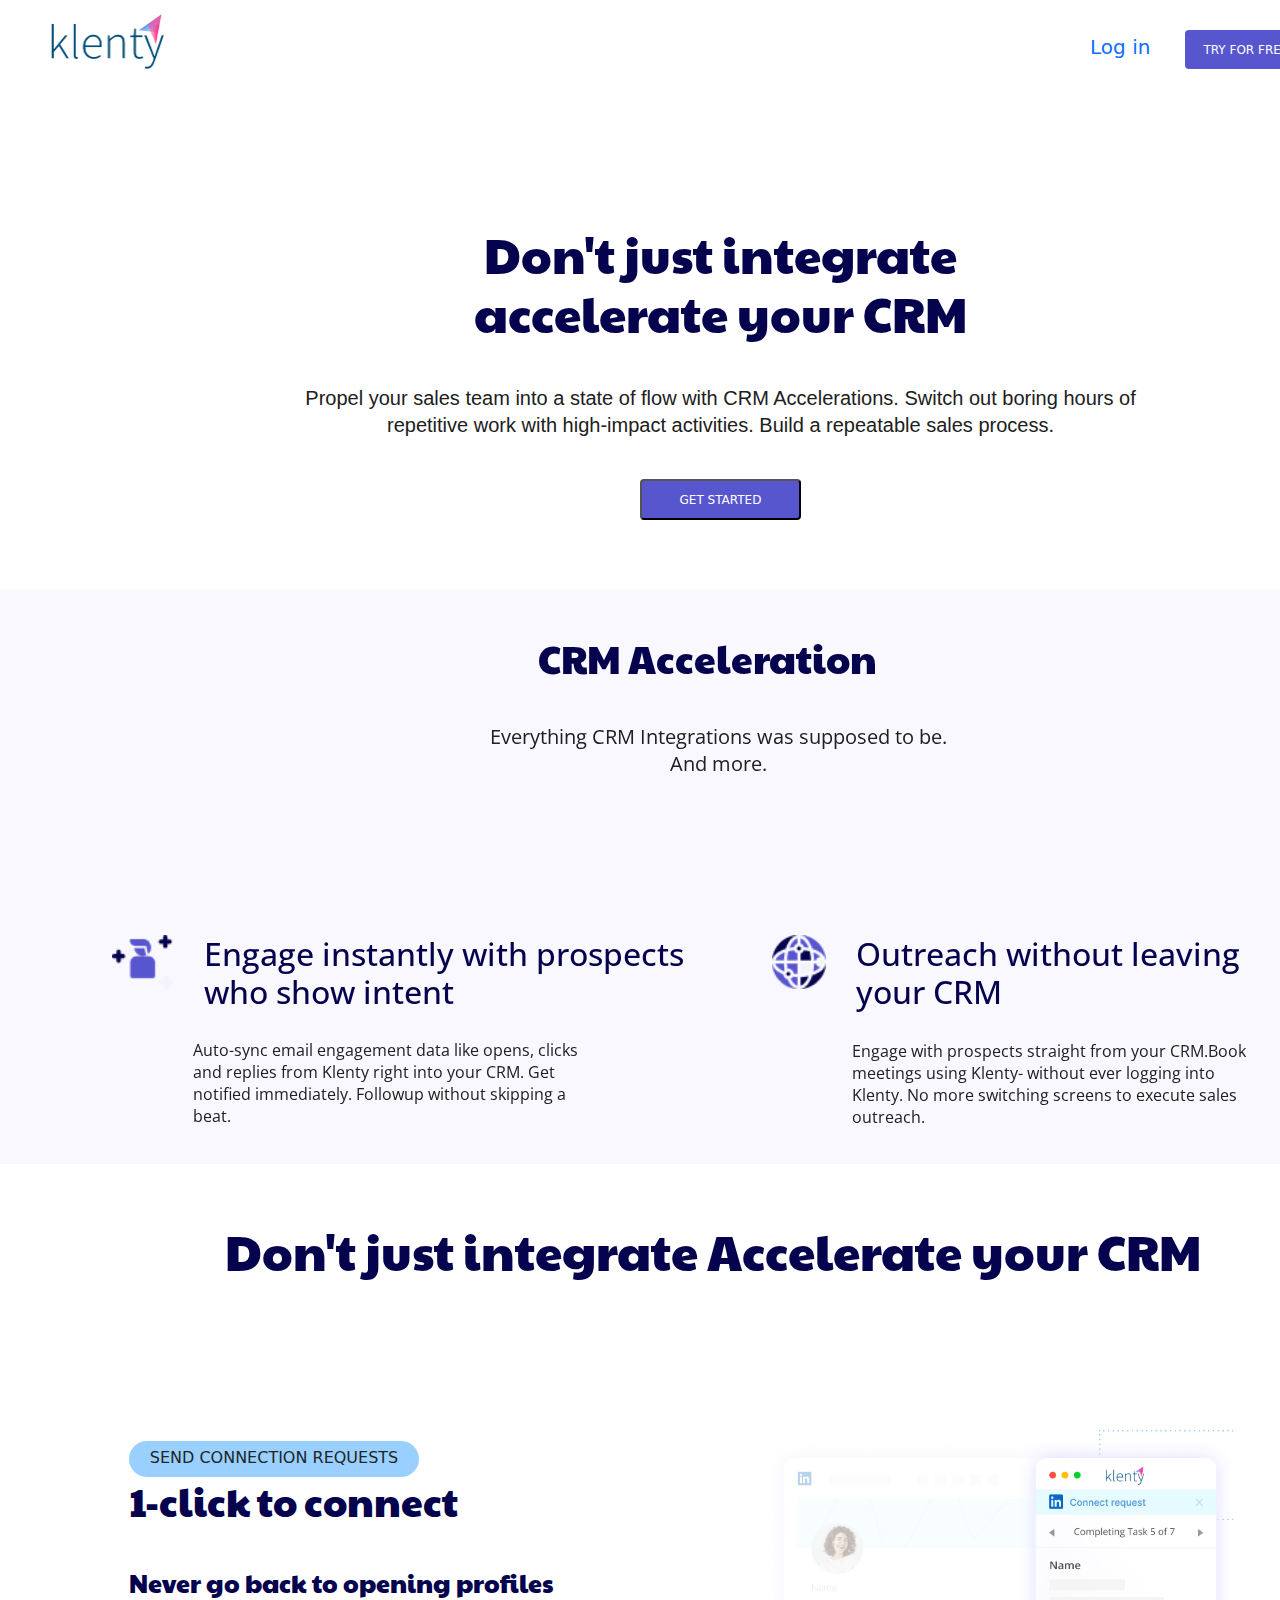
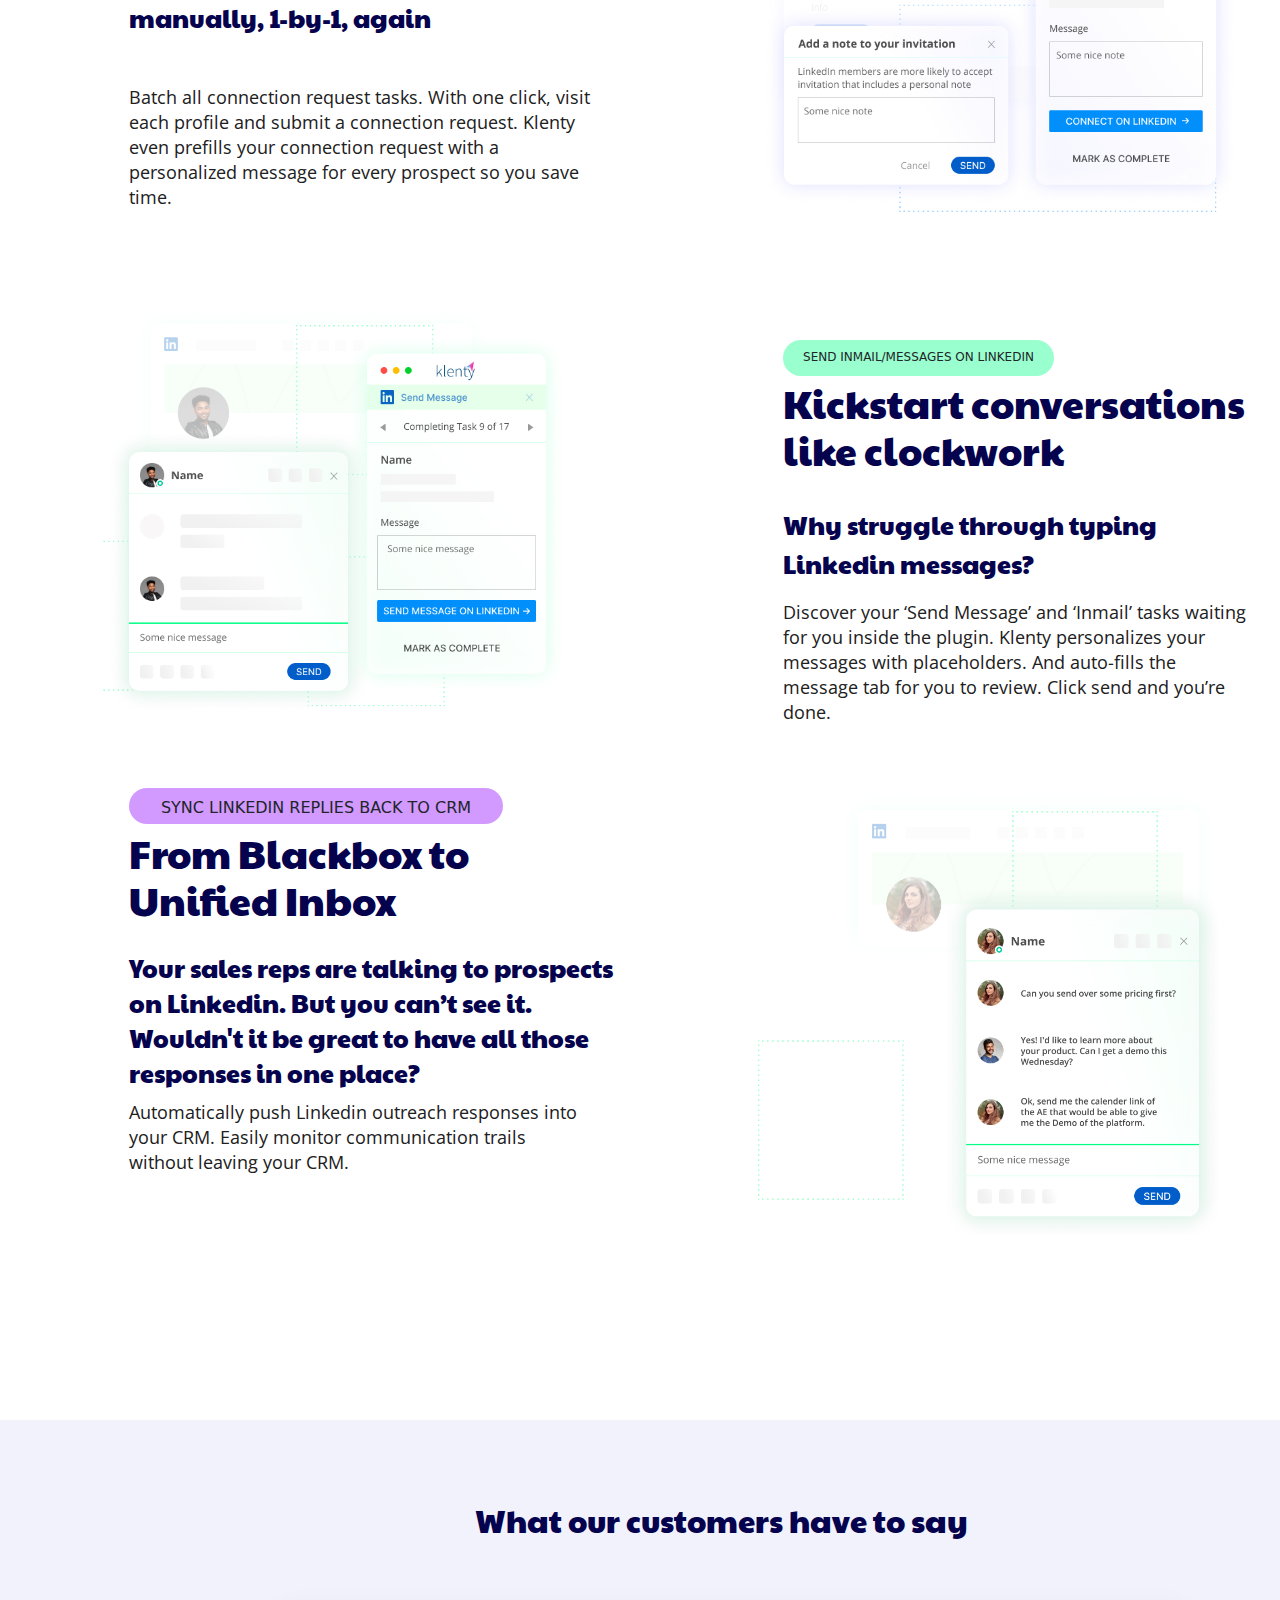
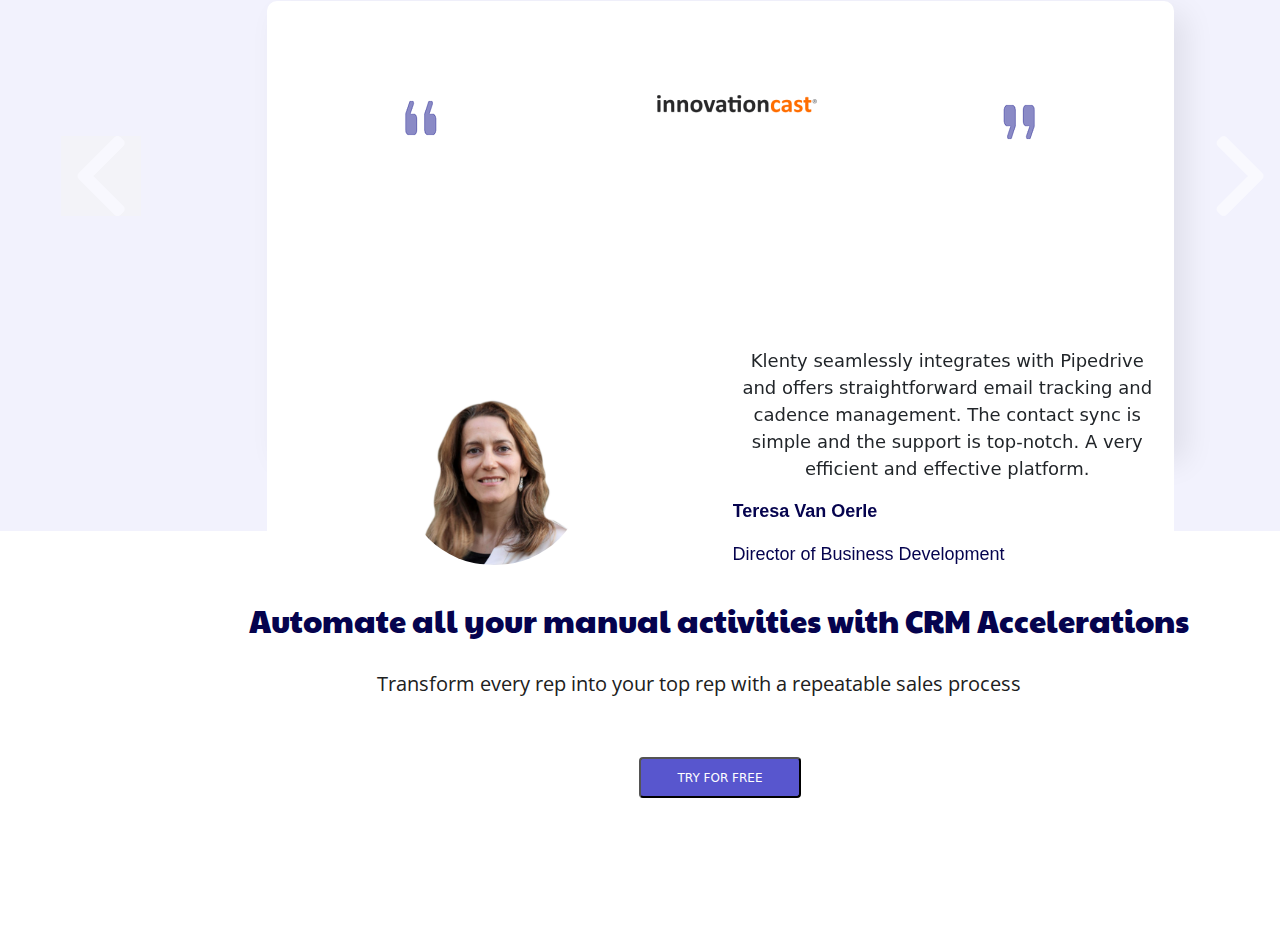
<file: klenty-task/index.html>
<!doctype html>
<html lang="en">
  <head>
  	<title>Home page</title>

    <meta charset="utf-8">
    <meta name="viewport" content="width=device-width, initial-scale=1">
    <style>
    @import url('https://fonts.googleapis.com/css2?family=Paytone+One&display=swap');
    @import url('https://fonts.googleapis.com/css2?family=Open+Sans:wght@300&family=Paytone+One&display=swap');
    </style>
    <link rel="stylesheet" href="css\bootstrap.min.css">
  	<link href="css\Homepage.css" rel="stylesheet">

  </head>
  <body>
    <div class="first">

  	  <ul class="header" style="color:white;">
  		  <li><img src="images\klenty-logo.png" alt="Klenty-logo"; height="60px"; width="128.06px";> </li>
        <div class="right">
          <li><link><a href="E:\suriya\0017\first_website\Abou.html"style="text-decoration: none; font-size: 20px; padding-left: 910px; padding-right: 30px;">Log in</a></li>
          <div class="button1">
            <link><a href="login_pagel" target="_blank"style="text-decoration: none; font-size: 12px; color:white; ">TRY FOR FREE</a></link>
          </div>
        </div>
      </ul>
      <main class="form-signin">
  	    <h1 style="font-size: 48.83px;" > Don't just integrate accelerate your CRM</h1>
      </main>
      <p class= "para1" style="font-family: sans-serif;"> Propel your sales team into a state of flow with CRM Accelerations. Switch out boring hours of repetitive work with high-impact activities. Build a repeatable sales process. 
      </p>
      <button class="button2"><a href="n" target="_blank"style="text-decoration: none; font-size: 12px; color:white;">GET STARTED</a></button>

      <div class="crm">
        <h2 class="titlecrm"> CRM Acceleration</h2>

        <p class="crmdes"> Everything CRM Integrations was supposed to be. And more.</p>
        <div class="row">
          <div class="column left">
            <div class="img2">
              <div class="engage">
                <img src="images\icon1.png">
                <h2 style="padding-left: 30px;">Engage instantly with prospects who show intent</h2>
              </div>
            </div>
            <p class="para2"> Auto-sync email engagement data like opens, clicks and replies from Klenty right into your CRM. Get notified immediately. Followup without skipping a beat.</p>
          </div>
          <div class="column right">
            <div class="img3">
              <div class="outreach">
                <img src="images\icon2.png">
                <h2 style="padding-left: 30px;"> Outreach without leaving your CRM</h2>
                <p class="para3">Engage with prospects straight from your CRM.Book meetings using Klenty- without ever logging into Klenty. No more switching screens to execute sales outreach.</p>
              </div>
            </div>
          </div>
        </div>
      </div>
      <h1 class="title3"> Don't just integrate Accelerate your CRM
      </h1>
      <div class="rows">
        <div class="column leftside">
          <p class="send"> SEND CONNECTION REQUESTS</p> 
          <h2 class="clicktoconnect"> 1-click to connect</h2>
          <h4 class="title4">Never go back to opening profiles manually, 1-by-1, again</h4>
          <p class="para4"> Batch all connection request tasks. With one click, visit each profile and submit a connection request. Klenty even prefills your connection request with a personalized message for every prospect so you save time.</p>
          <div class="img5">
            <img src="images\linkedin2.png">
          </div>
          <h6 class="sync">SYNC LINKEDIN REPLIES BACK TO CRM</h6>
          <h2 class="title7"> From Blackbox to Unified Inbox</h2>
          <h4 class="title8"> Your sales reps are talking to prospects on Linkedin. But you can’t see it. Wouldn't it be great to have all those responses in one place?</h4>
          <p class="para6"> Automatically push Linkedin outreach responses into your CRM. Easily monitor communication trails without leaving your CRM.</p>
        </div>
        <div class="column rightside">
          <div class="img4">
            <img src="images\linkedin1.png">
          </div>
          <h6 class="messages"> SEND INMAIL/MESSAGES ON LINKEDIN</h6>
          <h2 class="title5"> Kickstart conversations like clockwork</h2>
          <h4 class="title6"> Why struggle through typing Linkedin messages?</h4>
          <p class="para5">Discover your ‘Send Message’ and ‘Inmail’ tasks waiting for you inside the plugin. Klenty personalizes your messages with placeholders. And auto-fills the message tab for you to review. Click send and you’re done.</p>
          <div class="img6">
            <img src="images\linkedin3.png">
          </div>
        </div>
      </div>

      <div class="template">
        <h3 class="title9"> What our customers have to say</h3>
        <button class="carousel-control-prev" type="button" data-bs-target="#myCarousel" data-bs-slide="prev">
          <img src="images\left-arrow.png" alt="prev" style="background-color: #f5f5f5;">
          <span class="visually-hidden">Previous</span>
        </button>
        <button class="carousel-control-next" type="button" data-bs-target="#myCarousel" data-bs-slide="next">
          <img src="images\right-arrow.png" alt="prev">
          <span class="visually-hidden">Next</span>
        </button>
        <div class="slide1">
          <div class="imgs">
            <div class="img7">
              <img src="images\double-qoute.png">
            </div>
            <div class="img8">
              <img src="images\company1.png">
            </div>
            <div class="img9">
              <img src="images\double-qoute.png">
            </div>   
          </div>
          
          <section class="testimonial-section d-flex align-items-center">
            <div class="container">
              <div class="row align-items-center">
                <div class="col-md-6 testi-img"> 
                  <div class="img-box"> 
                    <div class="img-box-inner"> 
                      <img src="images/terersa.png">
                    </div>
                  </div>
                </div>
                <div class="col-md-6">
                  <div id="myCarousel" class="carousel " data-bs-interval="5000" data-bs-ride="carousel">
                    <div class="carousel-inner">
                      <div class="carousel-item testi-item active" data-color="#fb9c9a" data-img="images/terersa.png">
                        <p style="text-align: center;">Klenty seamlessly integrates with Pipedrive and offers straightforward email tracking and cadence management. The contact sync is simple and the support is top-notch. A very efficient and effective platform.</p>
                        <p style="color: #05034E; font-family: sans-serif; font-weight: 600;"> Teresa Van Oerle</p>
                        <p style="color: #05034E; font-family: sans-serif;">Director of Business Development</p>
                      </div>
                      <div class="carousel-item testi-item " data-color="#fbd39a" data-img="images/alex.png">
                        <p style="text-align: center;">Lorem Ipsum is simply dummy text of the printing and typesetting industry. Lorem Ipsum has been the industry's standard dummy text ever since the 1500s, when an unknown printer took a galley of type and scrambled it to make a type specimen book.</p>
                        <p style="color: #05034E; font-family: sans-serif; font-weight: 600;"> Alex</p>
                        <p style="color: #05034E; font-family: sans-serif;">Director of Business growth</p>
                      </div>
                      <div class="carousel-item testi-item " data-color="#9ab0fb" data-img="images/Brandon.png">
                        <p style="text-align: center;">Klenty seamlessly integrates with Pipedrive and offers straightforward Lorem Ipsum has been the industry's standard dummy text ever since the 1500s, when an unknown printer took a galley of type and scrambled it to make a type specimen book.</p>
                        <p style="color: #05034E; font-family: sans-serif; font-weight: 600;"> Brandon</p>
                        <p style="color: #05034E; font-family: sans-serif;">Director of Development</p>
                      </div>
                    </div>
                  </div>
                </div>
              </div>
            </div>
          </section>
        </div>
      </div>
      <h3 class="title10">Automate all your manual activities with CRM Accelerations </h3>
      <h1 class="para10">Transform every rep into your top rep with a repeatable sales process</h1>
      <button class="button3"><a href="n" target="_blank"style="text-decoration: none; font-size: 12px; color:white;"> TRY FOR FREE</a></button>
    </div>
    <script src="js\bootstrap.bundle.min.js"></script>
    <script>
    const myCarousel = document.getElementById('myCarousel')
    myCarousel.addEventListener('slid.bs.carousel', function () {
      const activeItem = this.querySelector(".active");
      document.querySelector(".testi-img img").src = activeItem.getAttribute("data-img");
      document.querySelector(".testi-img .circle").style.backgroundColor = activeItem.getAttribute("data-color");
  })
   </script>

  </body>
  </html>
</file>
